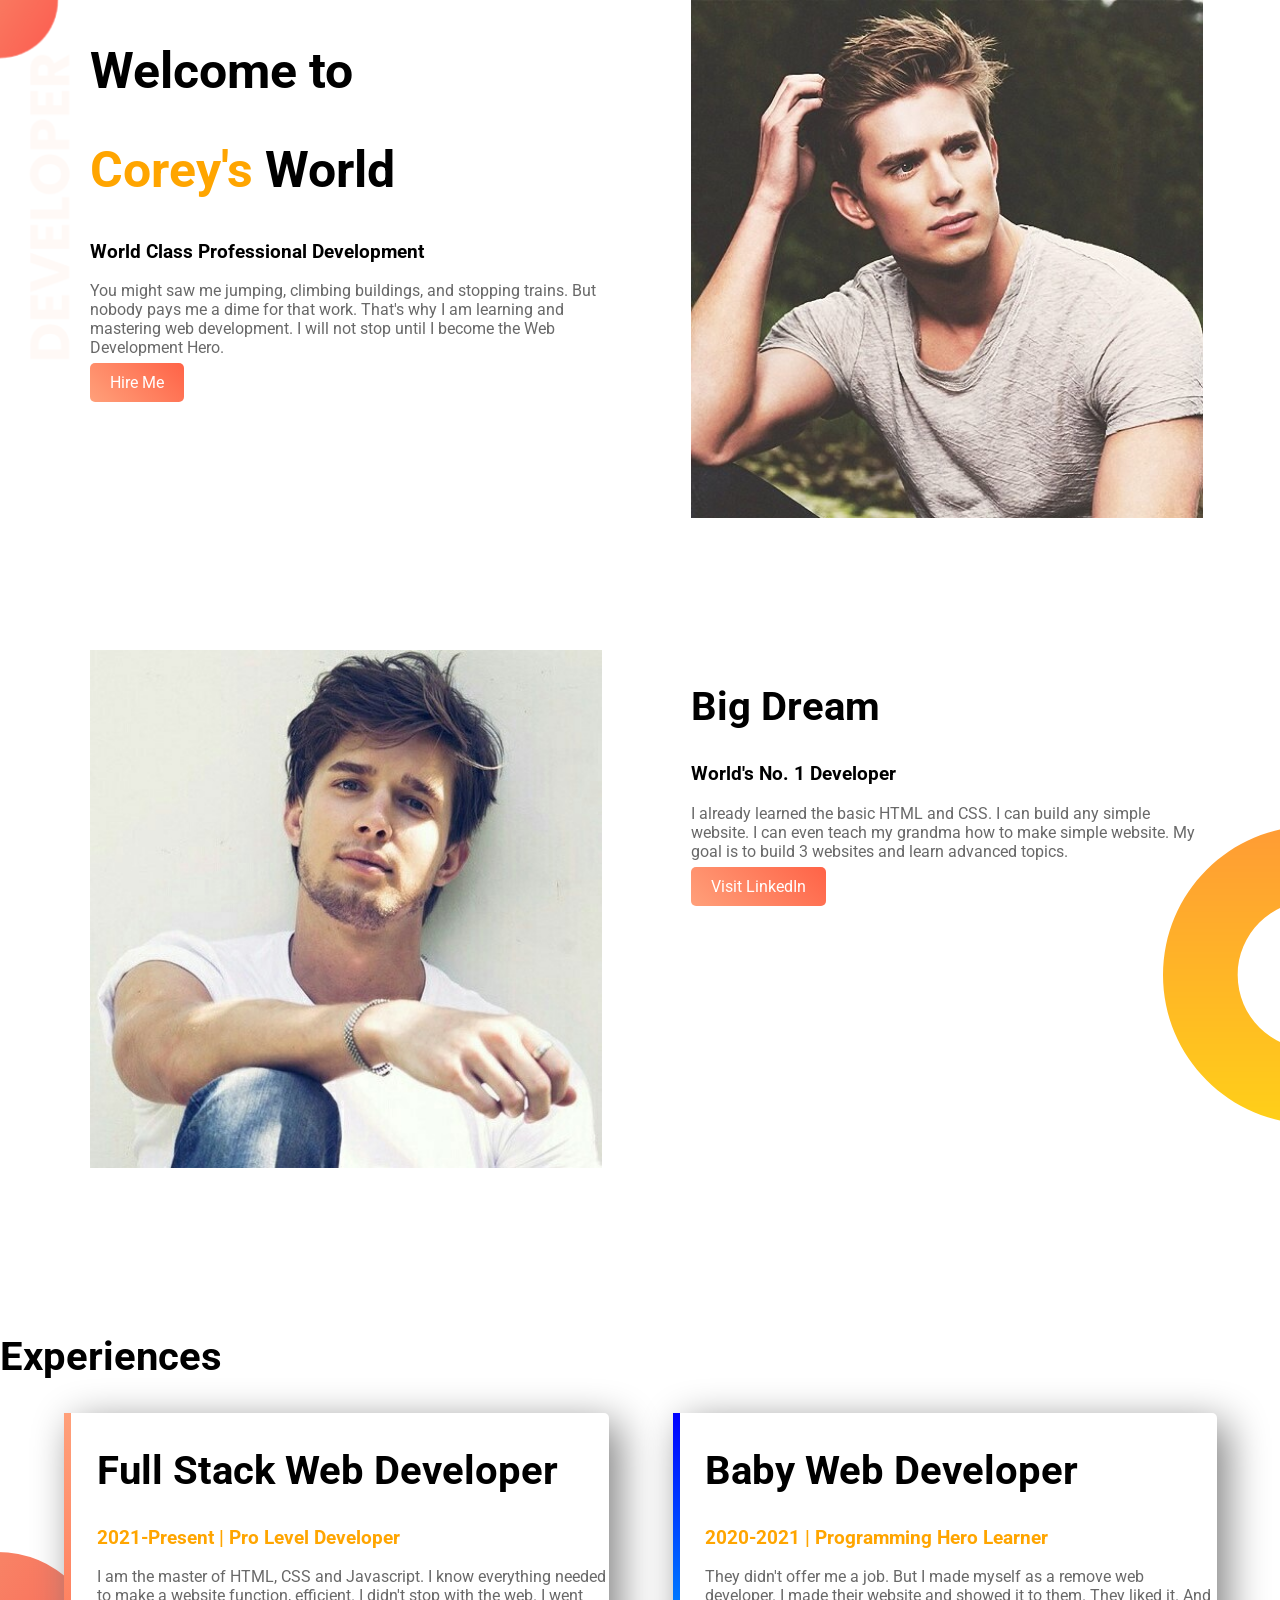
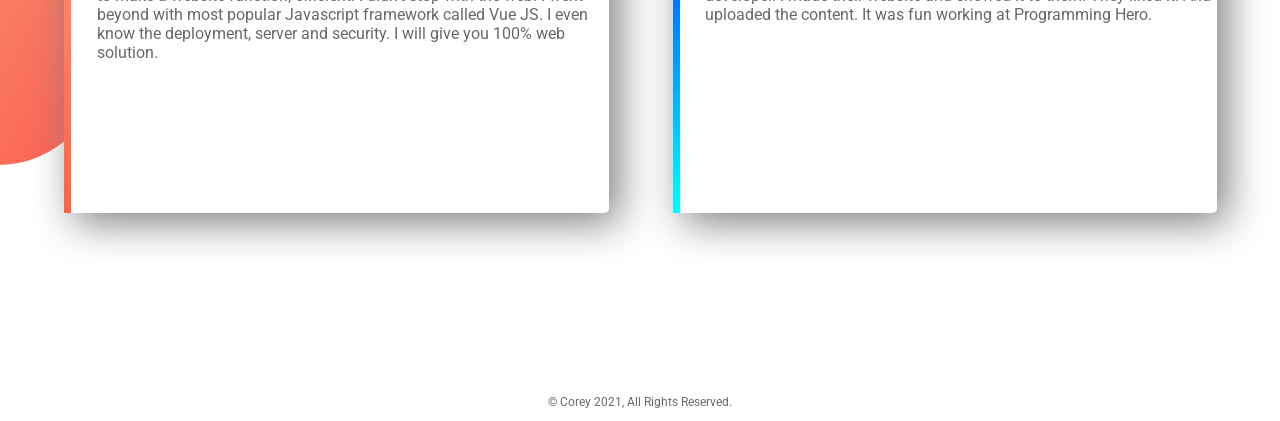
<file: index.html>
<!DOCTYPE html>
<html lang="en">
<head>
    <meta charset="UTF-8">
    <meta name="viewport" content="width=device-width, initial-scale=1.0">
    <title>Corey's Website</title>
    <link href="https://fonts.googleapis.com/css?family=Roboto&display=swap" rel="stylesheet">
    <link rel="stylesheet" href="Untitled-1.css">
    <link rel="apple-touch-icon" sizes="180x180" href="favicon_io/apple-touch-icon.png">
    <link rel="icon" type="image/png" sizes="32x32" href="favicon_io/favicon-32x32.png">
    <link rel="icon" type="image/png" sizes="16x16" href="favicon_io/favicon-16x16.png">
</head>
<body>
    <section class="top-banner">
        <div class="half-width">
            <h1>Welcome to</h1>
            <h1><span class="orange-highlight">Corey's</span> World</h1>
            <h3>World Class Professional Development</h3>
            <p>You might saw me jumping, climbing buildings, and stopping trains. But nobody pays me a dime for that work. That's why I am learning and mastering web development. I will not stop until I become the Web Development Hero.</p>
            <a class="link-button" target="_blank" href="https://www.linkedin.com/in/al-imran-300169173/">Hire Me</a>
        </div>
        <div class="half-width">
            <img src="drew.jpg" alt="">

        </div>
    </section>
    <section class="dream-area">
        <div class="half-width">
            <img src="drew2.jpg" alt="">

        </div>
        <div class="half-width">
            <h2>Big Dream</h2>
            <h3>World's No. 1 Developer</h3>
            <p>I already learned the basic HTML and CSS. I can build any simple website. I can even teach my grandma how to make simple website. My goal is to build 3 websites and learn advanced topics.</p>
            <a class="link-button" target="_blank" href="https://www.linkedin.com/in/al-imran-300169173/">Visit LinkedIn</a>

        </div>

    </section>
    <section class="experience-area">
        <h2>Experiences</h1>
        <div id="full-stack" class="half-width single-experience">
            <h2>Full Stack Web Developer</h2>
            <h3 class="orange-highlight">2021-Present | Pro Level Developer</h3>
            <p>I am the master of HTML, CSS and Javascript. I know everything needed to make a website function, efficient. I didn't stop with the web. I went beyond with most popular Javascript framework called Vue JS. I even know the deployment, server and security. I will give you 100% web solution.</p>

        </div>
        <div id="baby-web" class="half-width single-experience">
            <h2>Baby Web Developer</h2>
            <h3 class="orange-highlight">2020-2021 | Programming Hero Learner</h3>
            <p>They didn't offer me a job. But I made myself as a remove web developer. I made their website and showed it to them. They liked it. And uploaded the content. It was fun working at Programming Hero.</p>

        </div>

    </section>
    <footer>
        <p>© Corey 2021, All Rights Reserved.</p>
    </footer>
</body>
</html>
</file>
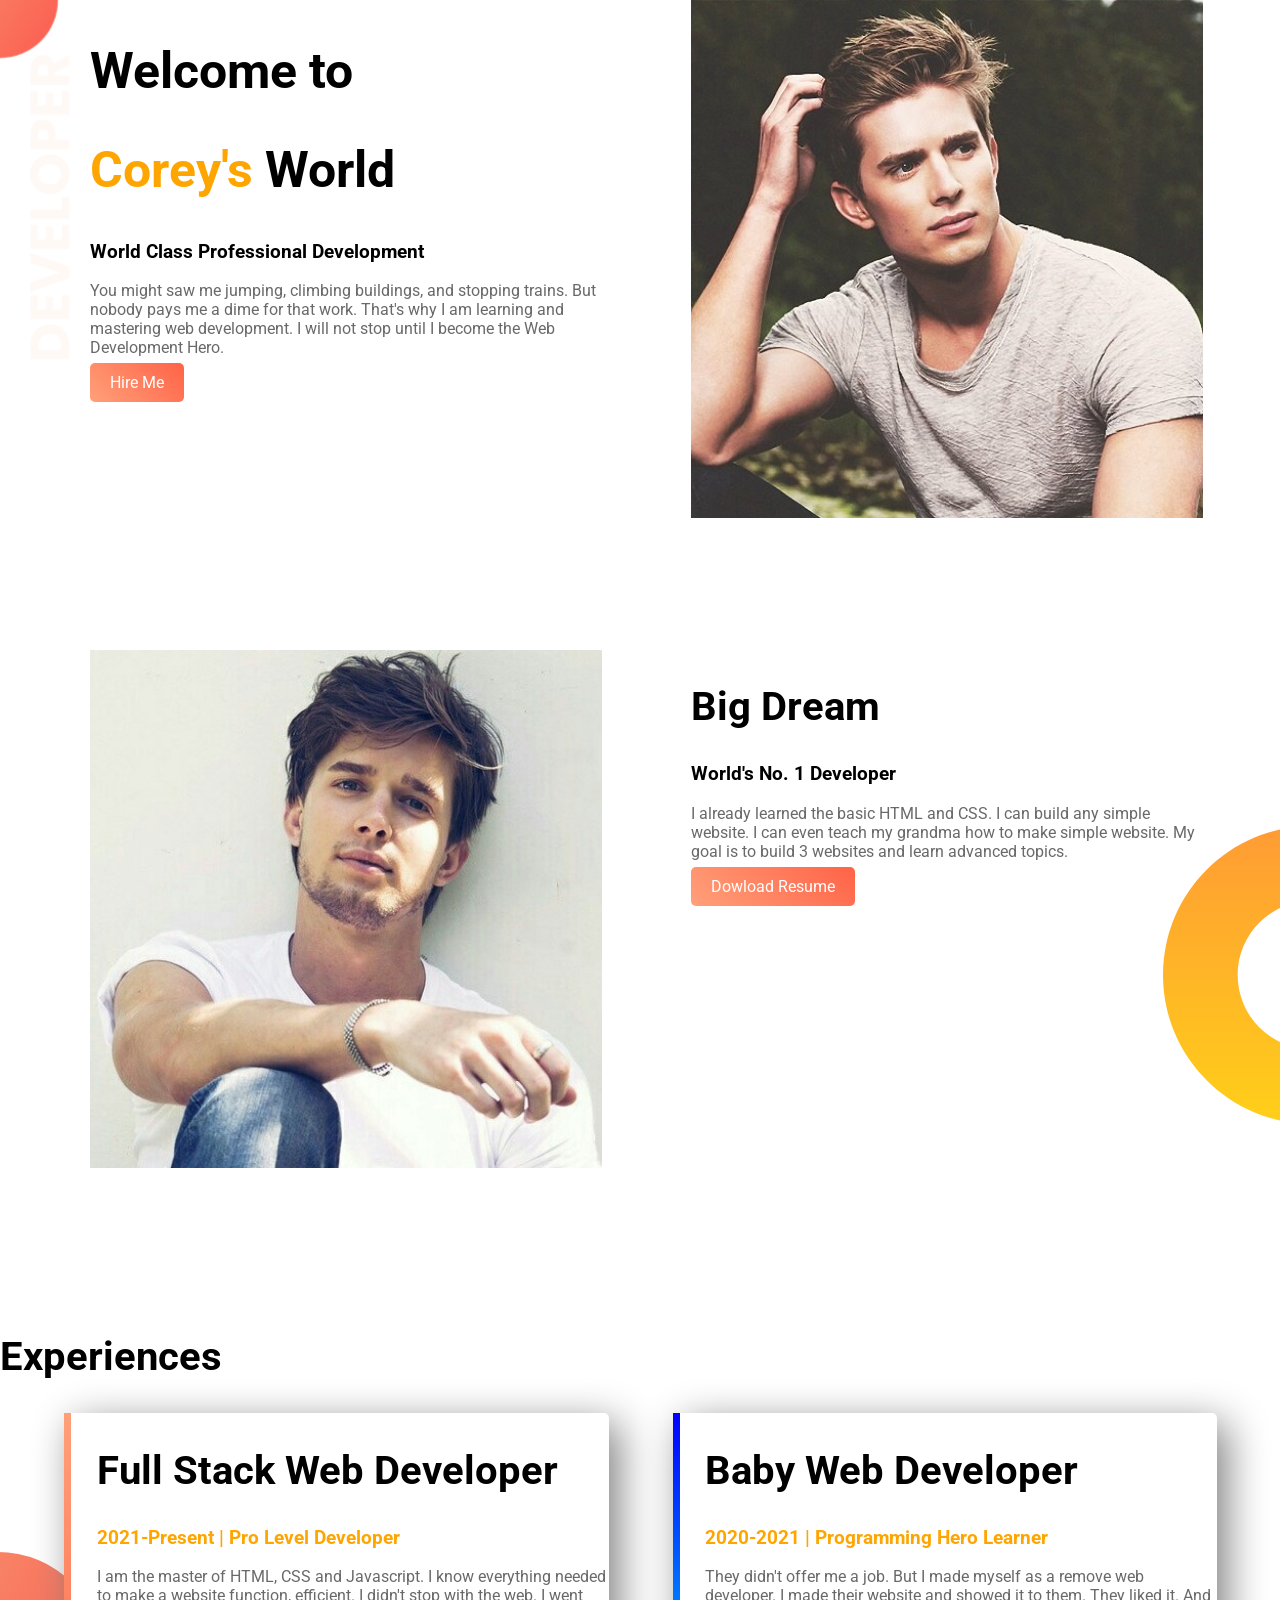
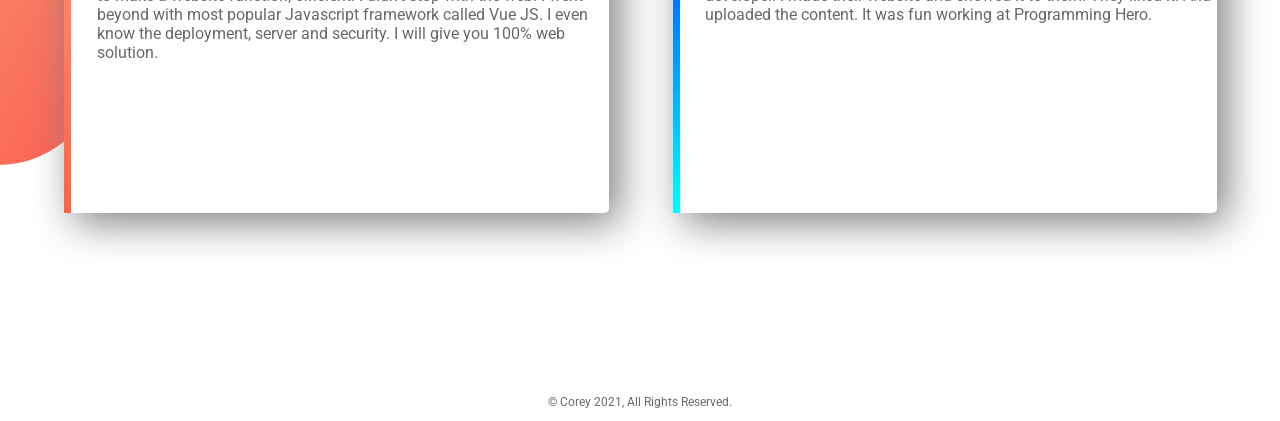
<file: Untitled-1.html>
<!DOCTYPE html>
<html lang="en">
<head>
    <meta charset="UTF-8">
    <meta name="viewport" content="width=device-width, initial-scale=1.0">
    <title>Armaan's Website</title>
    <link href="https://fonts.googleapis.com/css?family=Roboto&display=swap" rel="stylesheet">
    <link rel="stylesheet" href="Untitled-1.css">
</head>
<body>
    <section class="top-banner">
        <div class="half-width">
            <h1>Welcome to</h1>
            <h1><span class="orange-highlight">Corey's</span> World</h1>
            <h3>World Class Professional Development</h3>
            <p>You might saw me jumping, climbing buildings, and stopping trains. But nobody pays me a dime for that work. That's why I am learning and mastering web development. I will not stop until I become the Web Development Hero.</p>
            <a class="link-button" target="_blank" href="https://www.linkedin.com/in/al-imran-300169173/">Hire Me</a>
        </div>
        <div class="half-width">
            <img src="drew.jpg" alt="">

        </div>
    </section>
    <section class="dream-area">
        <div class="half-width">
            <img src="drew2.jpg" alt="">

        </div>
        <div class="half-width">
            <h2>Big Dream</h2>
            <h3>World's No. 1 Developer</h3>
            <p>I already learned the basic HTML and CSS. I can build any simple website. I can even teach my grandma how to make simple website. My goal is to build 3 websites and learn advanced topics.</p>
            <a class="link-button" href="CV of AL-IMRAN.pdf">Dowload Resume</a>

        </div>

    </section>
    <section class="experience-area">
        <h2>Experiences</h1>
        <div id="full-stack" class="half-width single-experience">
            <h2>Full Stack Web Developer</h2>
            <h3 class="orange-highlight">2021-Present | Pro Level Developer</h3>
            <p>I am the master of HTML, CSS and Javascript. I know everything needed to make a website function, efficient. I didn't stop with the web. I went beyond with most popular Javascript framework called Vue JS. I even know the deployment, server and security. I will give you 100% web solution.</p>

        </div>
        <div id="baby-web" class="half-width single-experience">
            <h2>Baby Web Developer</h2>
            <h3 class="orange-highlight">2020-2021 | Programming Hero Learner</h3>
            <p>They didn't offer me a job. But I made myself as a remove web developer. I made their website and showed it to them. They liked it. And uploaded the content. It was fun working at Programming Hero.</p>

        </div>

    </section>
    <footer>
        <p>© Corey 2021, All Rights Reserved.</p>
    </footer>
</body>
</html>
</file>
<file: Untitled-1.css>
body{
    margin: 0px;
    font-family: 'Roboto';
}
h1{
    font-size: 50px;
}
h2{
    font-size: 40px;
}
p{
    color: dimgray;
}
.orange-highlight{
    color: orange;
}
.half-width{
    width: 40%;
    float: left;
    margin-left: 5%;
    padding-left: 2%;
}
.half-width img{
    width: 100%;
}
.top-banner{
    background-image: url(top-banner.png);
    background-repeat: no-repeat;
}
section{
    height: 500px;
    padding-bottom: 150px;
}
.link-button{
    text-decoration: none;
    background-image: linear-gradient(45deg, lightsalmon, tomato);
    padding: 10px 20px;
    border-radius: 5px;
    color: white;
    font-weight: 700px;
}
.dream-area{
    background-image: url(dream-bg.png);
    background-repeat: no-repeat;
    background-position: right;
}
.single-experience{
    box-shadow: 10px 10px 40px gray;
    border-radius: 5px;
    height: 80%;
    background-color: white;
}
.experience-area{
    background-image: url(exp-bg.png);
    background-repeat: no-repeat;
    background-position: left;
}
#full-stack{
    border-left: 7px solid;
    border-image: linear-gradient(180deg,lightsalmon, tomato);
    border-image-slice: 1;
}
#baby-web{
    border-left: 7px solid;
    border-image: linear-gradient(180deg, blue, cyan);
    border-image-slice: 1;
}
footer p{
    text-align: center;
    font-size: 12px;
}
</file>
